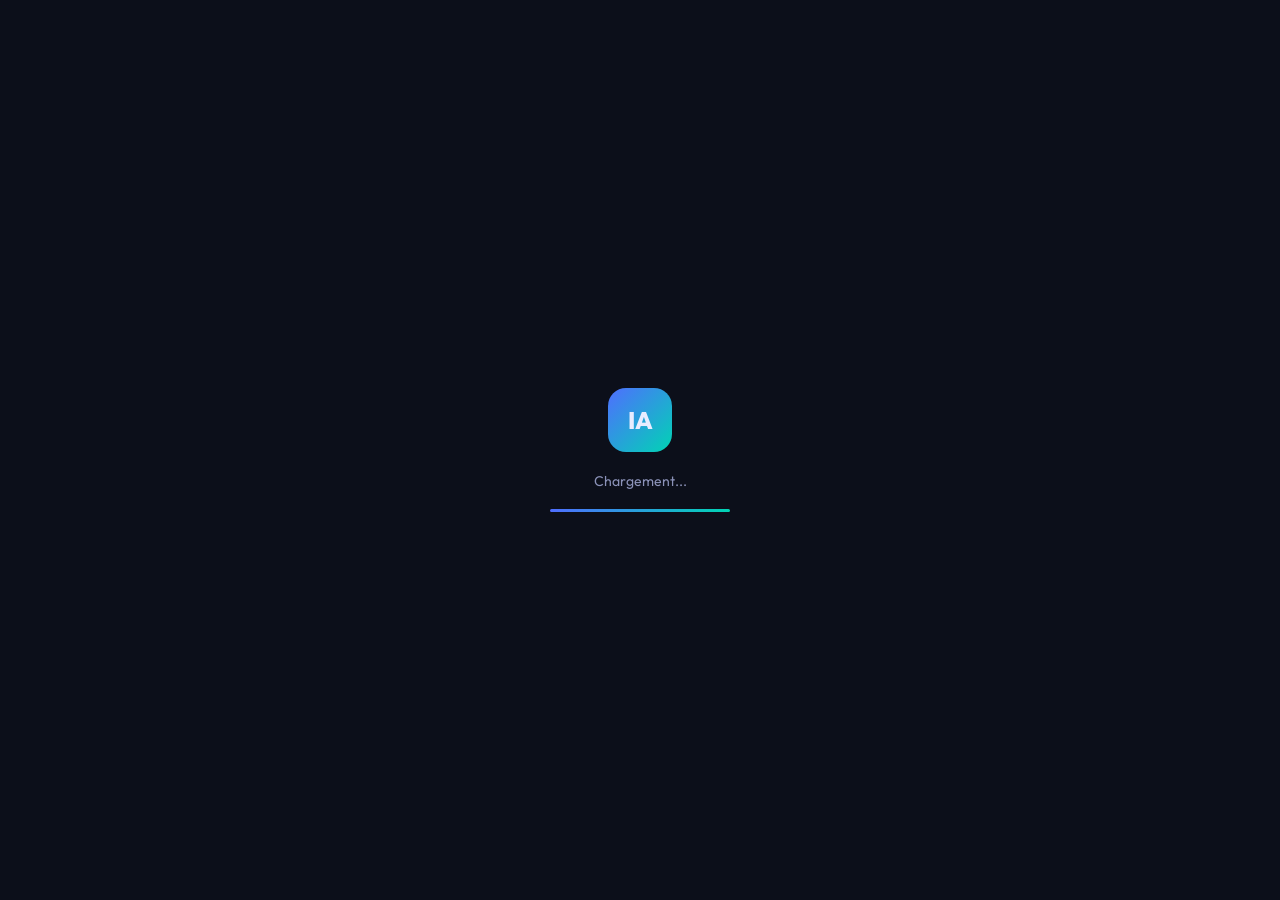
<file: frontend/pages/chat.html>
<!DOCTYPE html>
<html lang="fr">
<head>
<meta charset="UTF-8"/>
<meta name="viewport" content="width=device-width,initial-scale=1.0"/>
<title>Support IA — Mobile Money UEMOA</title>
<link rel="icon" type="image/svg+xml" href="../favicon.svg"/>
<link rel="preconnect" href="https://fonts.googleapis.com"/>
<link rel="stylesheet" href="https://fonts.googleapis.com/css2?family=Outfit:wght@300;400;500;600;700;800&family=JetBrains+Mono:wght@400;500&display=swap"/>
<style>
*,*::before,*::after{box-sizing:border-box;margin:0;padding:0}
:root{
  --bg:#0C0F1A;--bg2:#141828;--bg3:#1C2235;--surface:#232840;
  --border:rgba(255,255,255,0.07);--border2:rgba(255,255,255,0.13);
  --accent:#4F6EFF;--accent2:#6B86FF;--teal:#00D4B4;
  --green:#00D97E;--orange:#FF8C42;--red:#FF5A65;--gold:#FFB830;
  --text:#E8ECFF;--text2:#8B92B8;--text3:#555F85;
  --font:'Outfit',sans-serif;--mono:'JetBrains Mono',monospace;
}
body{font-family:var(--font);background:var(--bg);color:var(--text);height:100vh;overflow:hidden;display:flex;}
body::before{content:'';position:fixed;inset:0;pointer-events:none;z-index:0;
  background:
    radial-gradient(ellipse 60% 40% at 20% 10%,rgba(79,110,255,.12) 0%,transparent 70%),
    radial-gradient(ellipse 50% 35% at 80% 80%,rgba(0,212,180,.08) 0%,transparent 70%);}

.loader{position:fixed;inset:0;background:var(--bg);z-index:999;
  display:flex;flex-direction:column;align-items:center;justify-content:center;gap:1.2rem;
  transition:opacity .4s ease;}
.loader.out{opacity:0;pointer-events:none;}
.loader-logo{width:64px;height:64px;border-radius:18px;
  background:linear-gradient(135deg,var(--accent),var(--teal));
  display:flex;align-items:center;justify-content:center;
  font-weight:800;font-size:1.5rem;animation:logoPulse 2s ease-in-out infinite;}
@keyframes logoPulse{0%{box-shadow:0 0 0 0 rgba(79,110,255,.4)}70%{box-shadow:0 0 0 16px rgba(79,110,255,0)}100%{box-shadow:0 0 0 0 rgba(79,110,255,0)}}
.loader-txt{font-size:.88rem;color:var(--text2);}
.loader-bar{width:180px;height:3px;background:var(--bg3);border-radius:2px;overflow:hidden;}
.loader-fill{height:100%;width:0;background:linear-gradient(90deg,var(--accent),var(--teal));animation:barFill 1.4s ease forwards;}
@keyframes barFill{to{width:100%}}

.layout{display:flex;width:100%;height:100vh;position:relative;z-index:1;}

/* Sidebar */
.sidebar{width:290px;min-width:290px;background:var(--bg2);border-right:1px solid var(--border);
  display:flex;flex-direction:column;overflow:hidden;}
.sb-logo{padding:1.2rem 1.1rem .9rem;border-bottom:1px solid var(--border);}
.sb-badge{display:inline-flex;align-items:center;gap:.4rem;
  background:linear-gradient(135deg,var(--accent),var(--teal));
  padding:.3rem .8rem;border-radius:100px;font-size:.68rem;font-weight:700;
  letter-spacing:.08em;text-transform:uppercase;margin-bottom:.5rem;}
.sb-title{font-size:1rem;font-weight:700;}
.sb-sub{font-size:.72rem;color:var(--text3);margin-top:.15rem;}

.sb-auth{padding:1rem 1.1rem;border-bottom:1px solid var(--border);}
.auth-tabs{display:flex;background:var(--bg3);border-radius:8px;padding:3px;margin-bottom:1rem;}
.auth-tab{flex:1;padding:.4rem;text-align:center;font-size:.78rem;font-weight:600;
  border-radius:6px;cursor:pointer;transition:all .2s;color:var(--text3);}
.auth-tab.active{background:var(--accent);color:white;}

.field{margin-bottom:.6rem;}
.field label{font-size:.72rem;color:var(--text2);display:block;margin-bottom:.25rem;}
.field input,.field select{
  width:100%;background:var(--bg3);border:1px solid var(--border);
  border-radius:8px;padding:.5rem .75rem;font-size:.85rem;
  color:var(--text);font-family:var(--font);outline:none;transition:border-color .2s;}
.field input:focus,.field select:focus{border-color:var(--accent);}
.field input.shake{animation:shake .3s ease;}
@keyframes shake{0%,100%{transform:translateX(0)}25%{transform:translateX(-5px)}75%{transform:translateX(5px)}}
.field select option{background:var(--bg3);}

.btn-conn{width:100%;padding:.6rem;
  background:linear-gradient(135deg,var(--accent),var(--accent2));
  border:none;border-radius:8px;color:white;
  font-size:.88rem;font-weight:700;font-family:var(--font);cursor:pointer;
  transition:opacity .2s,transform .15s;}
.btn-conn:hover{opacity:.92;transform:translateY(-1px);}
.btn-conn:disabled{opacity:.5;cursor:not-allowed;transform:none;}

.auth-msg{font-size:.75rem;margin-top:.5rem;padding:.4rem .6rem;border-radius:6px;display:none;}
.auth-msg.error{background:rgba(255,90,101,.12);color:var(--red);border:1px solid rgba(255,90,101,.2);}
.auth-msg.success{background:rgba(0,217,126,.12);color:var(--green);border:1px solid rgba(0,217,126,.2);}

.sb-profil{padding:1rem 1.1rem;border-bottom:1px solid var(--border);display:none;}
.profil-card{background:var(--bg3);border:1px solid var(--border);border-radius:12px;padding:.85rem;}
.profil-head{display:flex;align-items:center;gap:.65rem;margin-bottom:.7rem;}
.profil-av{width:38px;height:38px;border-radius:50%;
  background:linear-gradient(135deg,var(--accent),var(--teal));
  display:flex;align-items:center;justify-content:center;
  font-weight:800;font-size:.82rem;flex-shrink:0;}
.profil-nom{font-weight:600;font-size:.88rem;}
.op-chip{display:inline-block;padding:2px 8px;border-radius:100px;font-size:.65rem;font-weight:700;}
.op-wave{background:rgba(255,122,0,.18);color:#FF7A00;}
.op-om{background:rgba(255,105,0,.18);color:#FF6900;}
.op-mixx{background:rgba(124,58,237,.18);color:#7C3AED;}
.op-new{background:rgba(0,212,180,.12);color:var(--teal);}
.profil-row{display:flex;justify-content:space-between;font-size:.73rem;padding:.22rem 0;color:var(--text2);}
.profil-val{color:var(--text);font-weight:500;}

.sb-stats{padding:1rem 1.1rem;display:none;flex:1;overflow-y:auto;}
.stat-row{display:flex;align-items:center;gap:.55rem;padding:.35rem 0;border-bottom:1px solid var(--border);font-size:.78rem;}
.stat-dot{width:6px;height:6px;border-radius:50%;flex-shrink:0;}
.stat-lbl{color:var(--text3);flex:1;}
.stat-val{color:var(--text);font-weight:500;font-size:.75rem;}

.sb-tickets{padding:.75rem 1.1rem;display:none;}
.ticket-mini{background:var(--bg3);border:1px solid var(--border);
  border-left:3px solid var(--red);border-radius:8px;padding:.55rem .7rem;margin-bottom:.45rem;}
.ticket-id{font-family:var(--mono);font-size:.7rem;color:var(--text);}
.ticket-type{font-size:.68rem;color:var(--text3);margin-top:1px;}
.ticket-pdf{display:inline-block;margin-top:3px;font-size:.68rem;color:var(--accent2);cursor:pointer;}

.btn-deco{margin:auto 1.1rem 1rem;padding:.45rem;background:transparent;
  border:1px solid var(--border2);border-radius:8px;
  color:var(--text3);font-size:.75rem;font-family:var(--font);cursor:pointer;
  width:calc(100% - 2.2rem);display:none;transition:all .15s;}
.btn-deco:hover{border-color:var(--red);color:var(--red);}

/* Chat */
.chat-main{flex:1;display:flex;flex-direction:column;overflow:hidden;}
.chat-hdr{padding:.9rem 1.3rem;border-bottom:1px solid var(--border);
  display:flex;align-items:center;gap:.85rem;
  background:var(--bg2);backdrop-filter:blur(12px);}
.hdr-av{width:40px;height:40px;border-radius:50%;
  background:linear-gradient(135deg,var(--accent),var(--teal));
  display:flex;align-items:center;justify-content:center;
  font-weight:800;font-size:.78rem;position:relative;}
.hdr-av::after{content:'';position:absolute;bottom:1px;right:1px;
  width:10px;height:10px;background:var(--green);border-radius:50%;border:2px solid var(--bg2);}
.hdr-title{font-weight:700;font-size:.92rem;}
.hdr-sub{font-size:.72rem;color:var(--text3);display:flex;align-items:center;gap:.35rem;}
.hdr-pulse{width:6px;height:6px;border-radius:50%;background:var(--green);animation:pulse 2s infinite;}
@keyframes pulse{0%,100%{opacity:1;transform:scale(1)}50%{opacity:.5;transform:scale(.8)}}
.hdr-chips{margin-left:auto;display:flex;align-items:center;gap:.4rem;}
.chip{padding:2px 9px;border-radius:100px;font-size:.67rem;font-weight:700;}
.chip-lang{background:rgba(79,110,255,.14);border:1px solid rgba(79,110,255,.28);color:var(--accent2);}
.chip-sent{border:1px solid;}
.sent-neutre{background:rgba(139,146,184,.1);border-color:rgba(139,146,184,.2);color:var(--text2);}
.sent-positif{background:rgba(0,217,126,.1);border-color:rgba(0,217,126,.25);color:var(--green);}
.sent-negatif{background:rgba(255,90,101,.1);border-color:rgba(255,90,101,.25);color:var(--red);}
.sent-frustre{background:rgba(255,140,66,.1);border-color:rgba(255,140,66,.25);color:var(--orange);}
#theme-btn{width:32px;height:32px;border-radius:50%;background:var(--surface);
  border:1px solid var(--border2);color:var(--text2);cursor:pointer;
  display:flex;align-items:center;justify-content:center;transition:all .2s;flex-shrink:0;}
#btn-nouvelle{padding:.28rem .65rem;background:var(--surface);border:1px solid var(--border2);
  border-radius:6px;color:var(--text2);font-size:.72rem;font-family:var(--font);
  cursor:pointer;display:none;align-items:center;gap:.35rem;transition:all .15s;}
#btn-nouvelle:hover{border-color:var(--teal);color:var(--teal);}

.welcome{flex:1;display:flex;flex-direction:column;align-items:center;
  justify-content:center;gap:1rem;padding:2rem;text-align:center;}
.welcome-icon{width:72px;height:72px;border-radius:50%;
  background:linear-gradient(135deg,var(--accent),var(--teal));
  display:flex;align-items:center;justify-content:center;font-size:1.8rem;
  box-shadow:0 8px 32px rgba(79,110,255,.25);}
.welcome-title{font-size:1.25rem;font-weight:700;}
.welcome-sub{font-size:.85rem;color:var(--text2);max-width:310px;line-height:1.6;}
.welcome-ops{display:flex;gap:.5rem;justify-content:center;flex-wrap:wrap;}
.op-pill{padding:.35rem .9rem;border-radius:100px;font-size:.75rem;font-weight:600;border:1px solid;}
.op-pill.wave{background:rgba(255,122,0,.1);border-color:rgba(255,122,0,.3);color:#FF7A00;}
.op-pill.om{background:rgba(255,105,0,.1);border-color:rgba(255,105,0,.3);color:#FF6900;}
.op-pill.mixx{background:rgba(124,58,237,.1);border-color:rgba(124,58,237,.3);color:#7C3AED;}

.messages{flex:1;overflow-y:auto;padding:1.3rem;display:flex;flex-direction:column;gap:.9rem;}
.messages::-webkit-scrollbar{width:4px;}
.messages::-webkit-scrollbar-thumb{background:var(--surface);border-radius:2px;}

.msg{display:flex;flex-direction:column;max-width:74%;animation:msgIn .3s cubic-bezier(.34,1.56,.64,1);}
@keyframes msgIn{from{opacity:0;transform:translateY(10px) scale(.96)}to{opacity:1;transform:translateY(0) scale(1)}}
.msg-bot{align-self:flex-start;}
.msg-user{align-self:flex-end;}
.msg-wrap{display:flex;align-items:flex-end;gap:.45rem;}
.msg-bot .msg-wrap{flex-direction:row;}
.msg-user .msg-wrap{flex-direction:row-reverse;}
.msg-av-sm{width:28px;height:28px;border-radius:50%;
  background:linear-gradient(135deg,var(--accent),var(--teal));
  display:flex;align-items:center;justify-content:center;
  font-size:.62rem;font-weight:800;flex-shrink:0;}
.bubble{padding:.7rem .95rem;border-radius:20px;font-size:.87rem;line-height:1.6;white-space:pre-wrap;word-break:break-word;}
.msg-bot .bubble{background:var(--bg3);border:1px solid var(--border);border-bottom-left-radius:4px;color:var(--text);}
.msg-user .bubble{background:linear-gradient(135deg,var(--accent),var(--accent2));border-bottom-right-radius:4px;color:white;box-shadow:0 4px 16px rgba(79,110,255,.28);}
.bubble.escalade{background:rgba(255,140,66,.1);border:1px solid rgba(255,140,66,.28);border-left:3px solid var(--orange);}
.bubble.urgent{background:rgba(255,90,101,.1);border:1px solid rgba(255,90,101,.28);border-left:3px solid var(--red);}
.msg-meta{display:flex;align-items:center;gap:.35rem;margin-top:.22rem;padding:0 .2rem;}
.msg-bot .msg-meta{justify-content:flex-start;}
.msg-user .msg-meta{justify-content:flex-end;}
.msg-time{font-size:.65rem;color:var(--text3);}
.msg-intent-chip{font-size:.63rem;color:var(--text3);background:var(--bg3);border:1px solid var(--border);padding:1px 6px;border-radius:100px;font-family:var(--mono);}

.typing-wrap{display:flex;align-items:flex-end;gap:.45rem;}
.typing-bubble{background:var(--bg3);border:1px solid var(--border);border-bottom-left-radius:4px;border-radius:20px;padding:.8rem 1rem;display:flex;gap:5px;align-items:center;}
.td{width:7px;height:7px;background:var(--text3);border-radius:50%;animation:dot 1.3s infinite;}
.td:nth-child(2){animation-delay:.18s;}.td:nth-child(3){animation-delay:.36s;}
@keyframes dot{0%,100%{opacity:.3;transform:translateY(0)}50%{opacity:1;transform:translateY(-3px)}}

.input-zone{padding:.9rem 1.3rem 1.1rem;border-top:1px solid var(--border);background:rgba(20,24,40,.85);}
.suggestions{display:flex;gap:.35rem;flex-wrap:wrap;margin-bottom:.65rem;}
.sug{padding:.28rem .7rem;border:1px solid var(--border2);border-radius:100px;
  background:transparent;color:var(--text2);font-size:.73rem;font-family:var(--font);cursor:pointer;white-space:nowrap;transition:all .15s;}
.sug:hover{border-color:var(--accent);color:var(--accent2);}
.input-row{display:flex;gap:.5rem;align-items:center;background:var(--bg3);border:1px solid var(--border);
  border-radius:28px;padding:.38rem .38rem .38rem 1.05rem;transition:border-color .2s;}
.input-row:focus-within{border-color:var(--accent);}
.msg-inp{flex:1;background:transparent;border:none;outline:none;color:var(--text);font-size:.88rem;font-family:var(--font);padding:.32rem 0;}
.msg-inp::placeholder{color:var(--text3);}
.msg-inp:disabled{opacity:.4;cursor:not-allowed;}
.btn-send{width:40px;height:40px;border-radius:50%;background:linear-gradient(135deg,var(--accent),var(--accent2));
  border:none;cursor:pointer;display:flex;align-items:center;justify-content:center;
  flex-shrink:0;transition:transform .15s,box-shadow .15s;box-shadow:0 2px 12px rgba(79,110,255,.3);}
.btn-send:hover{transform:scale(1.08);}
.btn-send:disabled{opacity:.3;cursor:not-allowed;transform:none;box-shadow:none;}

.csat-inline{align-self:flex-start;max-width:300px;background:var(--bg3);border:1px solid var(--border);
  border-radius:20px;padding:1rem 1.2rem;animation:msgIn .35s cubic-bezier(.34,1.56,.64,1);}
.csat-inline-title{font-size:.85rem;font-weight:600;margin-bottom:.6rem;}
.csat-stars-row{display:flex;gap:.3rem;margin-bottom:.7rem;}
.cst{font-size:1.6rem;cursor:pointer;filter:grayscale(1) brightness(.45);transition:transform .2s,filter .15s;}
.cst:hover{transform:scale(1.3);}
.cst.on{filter:grayscale(0) brightness(1);animation:starPop .22s cubic-bezier(.34,1.56,.64,1);}
@keyframes starPop{0%{transform:scale(1)}50%{transform:scale(1.4)}100%{transform:scale(1)}}
.csat-sub-btns{display:flex;gap:.5rem;}
.csat-send-btn{flex:1;padding:.4rem .6rem;background:linear-gradient(135deg,var(--accent),var(--accent2));
  border:none;border-radius:8px;color:white;font-size:.78rem;font-weight:700;font-family:var(--font);cursor:pointer;}
.csat-skip-btn{padding:.4rem .6rem;background:transparent;border:1px solid var(--border2);
  border-radius:8px;color:var(--text3);font-size:.75rem;font-family:var(--font);cursor:pointer;}
</style>
</head>
<body>

<div class="loader" id="loader">
  <div class="loader-logo">IA</div>
  <div class="loader-txt">Chargement...</div>
  <div class="loader-bar"><div class="loader-fill"></div></div>
</div>

<div class="layout">
  <aside class="sidebar">
    <div class="sb-logo">
      <div class="sb-badge">✦ Agent IA</div>
      <div class="sb-title">Support Mobile Money</div>
      <div class="sb-sub">Wave · Orange Money · Mixx by Yas</div>
    </div>

    <div class="sb-auth" id="sb-auth">
      <div class="auth-tabs">
        <div class="auth-tab active" id="tab-conn" onclick="switchTab('conn')">Connexion</div>
        <div class="auth-tab" id="tab-inscr" onclick="switchTab('inscr')">Inscription</div>
      </div>

      <div id="form-conn">
        <div class="field">
          <label>Numéro de téléphone</label>
          <input type="tel" id="inp-tel" placeholder="+221 XX XXX XX XX"
                 onkeydown="if(event.key==='Enter')document.getElementById('inp-pin').focus()"/>
        </div>
        <div class="field">
          <label>Code PIN</label>
          <input type="password" id="inp-pin" maxlength="4" placeholder="••••"
                 onkeydown="if(event.key==='Enter')connecter()"/>
        </div>
        <button class="btn-conn" id="btn-conn" onclick="connecter()">Se connecter →</button>
        <div class="auth-msg" id="msg-conn"></div>
      </div>

      <div id="form-inscr" style="display:none">
        <div class="field">
          <label>Nom complet</label>
          <input type="text" id="inscr-nom" placeholder="Moussa Diallo"/>
        </div>
        <div class="field">
          <label>Numéro de téléphone</label>
          <input type="tel" id="inscr-tel" placeholder="+221 XX XXX XX XX"/>
        </div>
        <div class="field">
          <label>Opérateur</label>
          <select id="inscr-op">
            <option value="wave">Wave</option>
            <option value="orange_money">Orange Money</option>
            <option value="mixx_by_yas">Mixx by Yas</option>
          </select>
        </div>
        <div class="field">
          <label>Choisir un PIN (4 chiffres)</label>
          <input type="password" id="inscr-pin" maxlength="4" placeholder="••••"/>
        </div>
        <div class="field">
          <label>Confirmer le PIN</label>
          <input type="password" id="inscr-pin2" maxlength="4" placeholder="••••"
                 onkeydown="if(event.key==='Enter')sinscrire()"/>
        </div>
        <button class="btn-conn" id="btn-inscr" onclick="sinscrire()">Créer mon compte →</button>
        <div class="auth-msg" id="msg-inscr"></div>
      </div>
    </div>

    <div class="sb-profil" id="sb-profil">
      <div style="font-size:.65rem;text-transform:uppercase;letter-spacing:.1em;color:var(--text3);font-weight:600;margin-bottom:.65rem;">Profil</div>
      <div class="profil-card">
        <div class="profil-head">
          <div class="profil-av" id="pf-av">?</div>
          <div>
            <div class="profil-nom" id="pf-nom">—</div>
            <div><span class="op-chip" id="pf-op-chip">—</span></div>
          </div>
        </div>
        <div class="profil-row"><span>Statut</span><span class="profil-val" id="pf-statut">—</span></div>
        <div class="profil-row"><span>Plafond/jour</span><span class="profil-val" id="pf-plafond">—</span></div>
      </div>
    </div>

    <div class="sb-stats" id="sb-stats">
      <div style="font-size:.65rem;text-transform:uppercase;letter-spacing:.1em;color:var(--text3);font-weight:600;margin-bottom:.65rem;">Session</div>
      <div class="stat-row"><div class="stat-dot" style="background:var(--green)"></div><span class="stat-lbl">Statut</span><span class="stat-val">En ligne</span></div>
      <div class="stat-row"><div class="stat-dot" style="background:var(--accent)"></div><span class="stat-lbl">Langue</span><span class="stat-val" id="st-lang">FR</span></div>
      <div class="stat-row"><div class="stat-dot" style="background:var(--teal)"></div><span class="stat-lbl">Intention</span><span class="stat-val" id="st-intent" style="font-size:.7rem">—</span></div>
      <div class="stat-row"><div class="stat-dot" style="background:var(--gold)"></div><span class="stat-lbl">Messages</span><span class="stat-val" id="st-msgs">0</span></div>
    </div>

    <div class="sb-tickets" id="sb-tickets">
      <div style="font-size:.65rem;text-transform:uppercase;letter-spacing:.1em;color:var(--text3);font-weight:600;margin-bottom:.65rem;">Tickets</div>
      <div id="tickets-list"></div>
    </div>

    <button class="btn-deco" id="btn-deco" onclick="deconnecter()">↩ Déconnecter</button>
  </aside>

  <main class="chat-main">
    <div class="chat-hdr">
      <div class="hdr-av">IA</div>
      <div>
        <div class="hdr-title">Agent IA Support</div>
        <div class="hdr-sub"><div class="hdr-pulse"></div><span id="hdr-status">En attente</span></div>
      </div>
      <div class="hdr-chips">
        <span class="chip chip-lang" id="chip-lang" style="display:none">FR</span>
        <span class="chip chip-sent sent-neutre" id="chip-sent" style="display:none">neutre</span>
        <button id="theme-btn" onclick="toggleTheme()" title="Changer le thème"></button>
        <button id="btn-nouvelle" onclick="nouvelleConversation()">+ Nouveau</button>
      </div>
    </div>

    <div class="welcome" id="welcome">
      <div class="welcome-icon">💬</div>
      <div class="welcome-title">Bienvenue sur votre support Mobile Money</div>
      <div class="welcome-sub">Connectez-vous ou créez un compte pour accéder au support IA 24h/24.</div>
      <div class="welcome-ops">
        <div class="op-pill wave">Wave</div>
        <div class="op-pill om">Orange Money</div>
        <div class="op-pill mixx">Mixx by Yas</div>
      </div>
    </div>

    <div class="messages" id="messages" style="display:none"></div>

    <div class="input-zone">
      <div class="suggestions" id="suggestions"></div>
      <div class="input-row">
        <input class="msg-inp" id="inp-msg" disabled placeholder="Connectez-vous pour commencer..."
               onkeydown="if(event.key==='Enter')envoyer()"/>
        <button class="btn-send" id="btn-send" disabled onclick="envoyer()">
          <svg width="17" height="17" viewBox="0 0 24 24" fill="none" stroke="white" stroke-width="2.5" stroke-linecap="round" stroke-linejoin="round">
            <line x1="22" y1="2" x2="11" y2="13"/><polygon points="22 2 15 22 11 13 2 9 22 2"/>
          </svg>
        </button>
      </div>
    </div>
  </main>
</div>

<script>
const API = 'http://localhost:8000/api/v1';
const WS  = 'ws://localhost:8000/api/v1';

let ws = null, idSession = null, telephone = null;
let nbMsgs = 0, dernierId_ticket = null, csatNote = 0;

window.addEventListener('load', () => {
  setTimeout(() => {
    document.getElementById('loader').classList.add('out');
    appliquerTheme(localStorage.getItem(THEME_KEY)||'dark');
    document.getElementById('inp-tel').focus();
  }, 1400);
});

// ── Tabs ──────────────────────────────────────────────────────────────────────
function switchTab(tab) {
  document.getElementById('tab-conn').classList.toggle('active', tab==='conn');
  document.getElementById('tab-inscr').classList.toggle('active', tab==='inscr');
  document.getElementById('form-conn').style.display = tab==='conn'?'block':'none';
  document.getElementById('form-inscr').style.display = tab==='inscr'?'block':'none';
  cacheMsgs();
}
function afficherMsg(id,texte,type){const el=document.getElementById(id);el.textContent=texte;el.className='auth-msg '+type;el.style.display='block';}
function cacheMsgs(){['msg-conn','msg-inscr'].forEach(id=>document.getElementById(id).style.display='none');}

// ── Inscription ───────────────────────────────────────────────────────────────
async function sinscrire() {
  const nom  = document.getElementById('inscr-nom').value.trim();
  const tel  = document.getElementById('inscr-tel').value.trim().replace(/\s/g,'');
  const op   = document.getElementById('inscr-op').value;
  const pin  = document.getElementById('inscr-pin').value.trim();
  const pin2 = document.getElementById('inscr-pin2').value.trim();

  if (!nom||nom.length<2) return afficherMsg('msg-inscr','Entrez votre nom complet.','error');
  if (!tel||tel.length<8) return afficherMsg('msg-inscr','Numéro invalide.','error');
  if (!pin||pin.length!==4) return afficherMsg('msg-inscr','PIN doit contenir 4 chiffres.','error');
  if (pin!==pin2) return afficherMsg('msg-inscr','Les deux PIN ne correspondent pas.','error');

  const btn = document.getElementById('btn-inscr');
  btn.disabled=true; btn.textContent='Création...';

  try {
    const res = await fetch(`${API}/auth/inscrire`,{
      method:'POST',headers:{'Content-Type':'application/json'},
      body:JSON.stringify({nom,telephone:tel,operateur:op,pin})
    });
    const data = await res.json();
    if (!data.succes) {
      afficherMsg('msg-inscr',data.erreur||'Erreur création.','error');
      btn.disabled=false; btn.textContent='Créer mon compte →'; return;
    }
    afficherMsg('msg-inscr','✓ Compte créé ! Connexion...','success');
    setTimeout(()=>{
      document.getElementById('inp-tel').value=tel;
      document.getElementById('inp-pin').value=pin;
      switchTab('conn'); connecter();
    },1000);
  } catch(e) {
    afficherMsg('msg-inscr','Erreur réseau.','error');
    btn.disabled=false; btn.textContent='Créer mon compte →';
  }
}

// ── Connexion ─────────────────────────────────────────────────────────────────
function connecter() {
  const tel = document.getElementById('inp-tel').value.trim().replace(/\s/g,'');
  const pin = document.getElementById('inp-pin').value.trim();
  if (!tel||tel.length<8) return secouer('inp-tel');
  if (!pin||pin.length!==4) return secouer('inp-pin');
  telephone=tel;
  idSession='sess_'+Date.now()+'_'+Math.random().toString(36).slice(2,6);
  const btn=document.getElementById('btn-conn');
  btn.disabled=true; btn.textContent='Connexion...';
  ouvrirWS(pin);
}

function ouvrirWS(pin) {
  ws = new WebSocket(`${WS}/chat/ws/${idSession}/${encodeURIComponent(telephone)}`);
  ws.onopen = () => { majStatus('Vérification...'); setTimeout(()=>ws.send(JSON.stringify({message:pin})),200); };
  ws.onmessage = e => gerer(JSON.parse(e.data));
  ws.onerror = () => { majStatus('Erreur connexion'); afficherMsg('msg-conn','Impossible de joindre le serveur.','error'); resetConn(); };
  ws.onclose = () => majStatus('Déconnecté');
}

function resetConn(){
  document.getElementById('btn-conn').disabled=false;
  document.getElementById('btn-conn').textContent='Se connecter →';
}

// ── Nouvelle conversation ─────────────────────────────────────────────────────
function nouvelleConversation() {
  // Vider les messages et reset stats sans deconnecter
  document.getElementById('messages').innerHTML = '';
  document.getElementById('suggestions').innerHTML = '';
  nbMsgs = 0; csatNote = 0; dernierId_ticket = null;
  document.getElementById('st-msgs').textContent = '0';
  document.getElementById('st-intent').textContent = '—';
  document.getElementById('chip-sent').textContent = 'neutre';
  document.getElementById('chip-sent').className = 'chip chip-sent sent-neutre';
  document.getElementById('chip-lang').style.display = 'none';
  document.getElementById('chip-sent').style.display = 'none';
  // Le WS reste ouvert — meme session client
}

// ── Déconnexion ───────────────────────────────────────────────────────────────
function deconnecter() {
  if (ws) { ws.close(); ws=null; }
  telephone=null; nbMsgs=0; dernierId_ticket=null; csatNote=0;
  idSession='sess_'+Date.now()+'_'+Math.random().toString(36).slice(2,6);
  document.getElementById('btn-nouvelle').style.display='none';
  document.getElementById('chip-lang').style.display='none';
  document.getElementById('chip-sent').style.display='none';
  document.getElementById('sb-auth').style.display='block';
  document.getElementById('sb-profil').style.display='none';
  document.getElementById('sb-stats').style.display='none';
  document.getElementById('sb-tickets').style.display='none';
  document.getElementById('btn-deco').style.display='none';
  document.getElementById('welcome').style.display='flex';
  document.getElementById('messages').style.display='none';
  document.getElementById('messages').innerHTML='';
  document.getElementById('suggestions').innerHTML='';
  document.getElementById('tickets-list').innerHTML='';
  document.getElementById('inp-msg').disabled=true;
  document.getElementById('btn-send').disabled=true;
  document.getElementById('inp-msg').placeholder='Connectez-vous pour commencer...';
  document.getElementById('inp-pin').value='';
  document.getElementById('inp-tel').value='';
  document.getElementById('st-msgs').textContent='0';
  document.getElementById('st-intent').textContent='—';
  resetConn();
  majStatus('En attente');
  document.getElementById('inp-tel').focus();
}

// ── Gestion réponses WS ───────────────────────────────────────────────────────
function gerer(data) {
  if (data.type==='connexion'){majStatus('Entrez votre PIN...');return;}
  if (data.type==='frappe') return;
  supprimerTyping();

  if (data.type==='erreur'){afficherMsg('msg-conn',data.message||'Erreur serveur.','error');resetConn();return;}
  if (data.type==='info'){ajouterBot(data.message,'info');return;}

  if (data.type==='reponse') {
    document.getElementById('welcome').style.display='none';
    document.getElementById('messages').style.display='flex';

    if (data.authentifie===true && data.client) {
      mettreAJourProfil(data.client);
      document.getElementById('sb-auth').style.display='none';
      document.getElementById('sb-profil').style.display='block';
      document.getElementById('sb-stats').style.display='block';
      document.getElementById('sb-tickets').style.display='block';
      document.getElementById('btn-deco').style.display='block';
      document.getElementById('btn-send').disabled=false;
      document.getElementById('inp-msg').disabled=false;
      document.getElementById('btn-nouvelle').style.display='flex';
      document.getElementById('inp-msg').placeholder='Comment puis-je vous aider ?';
      document.getElementById('inp-msg').focus();
      majStatus('Connecté — en ligne');
    }

    if (data.reponse) {
      const style = data.escalade?(data.priorite==='P1'?'urgent':'escalade'):'';
      ajouterBot(data.reponse, style, data.intention);
    }

    if (data.langue){const cl=document.getElementById('chip-lang');cl.textContent=data.langue.toUpperCase();cl.style.display='inline-block';document.getElementById('st-lang').textContent=data.langue.toUpperCase();}
    if (data.sentiment){const cs=document.getElementById('chip-sent');cs.textContent=data.sentiment;cs.className=`chip chip-sent sent-${data.sentiment}`;cs.style.display='inline-block';}
    if (data.intention) document.getElementById('st-intent').textContent=data.intention.replace(/_/g,' ');
    if (data.id_ticket){dernierId_ticket=data.id_ticket;ajouterTicketSidebar(data.id_ticket,data.priorite,data.regle_escalade);}
    if (!data.escalade&&data.intention&&!['salutation','inconnu'].includes(data.intention)&&nbMsgs>=3) setTimeout(()=>afficherCSATInline(),1200);
    afficherSuggestions(data.intention);
  }
}

// ── Envoi ─────────────────────────────────────────────────────────────────────
function envoyer() {
  const inp=document.getElementById('inp-msg');
  const msg=inp.value.trim();
  if (!msg||!ws||ws.readyState!==WebSocket.OPEN) return;
  ajouterUser(msg);
  ws.send(JSON.stringify({message:msg}));
  inp.value='';
  document.getElementById('suggestions').innerHTML='';
  afficherTyping();
  nbMsgs++;
  document.getElementById('st-msgs').textContent=nbMsgs;
}

// ── UI ────────────────────────────────────────────────────────────────────────
function ajouterBot(texte,style='',intention='') {
  const zone=document.getElementById('messages');
  const div=document.createElement('div'); div.className='msg msg-bot';
  const h=new Date().toLocaleTimeString('fr-FR',{hour:'2-digit',minute:'2-digit'});
  div.innerHTML=`<div class="msg-wrap"><div class="msg-av-sm">IA</div><div class="bubble ${style}">${texte}</div></div>
    <div class="msg-meta"><span class="msg-time">${h}</span>${intention&&intention!=='inconnu'?`<span class="msg-intent-chip">${intention.replace(/_/g,' ')}</span>`:''}</div>`;
  zone.appendChild(div); zone.scrollTop=zone.scrollHeight;
}
function ajouterUser(texte) {
  const zone=document.getElementById('messages');
  const div=document.createElement('div'); div.className='msg msg-user';
  const h=new Date().toLocaleTimeString('fr-FR',{hour:'2-digit',minute:'2-digit'});
  div.innerHTML=`<div class="msg-wrap"><div class="bubble">${texte}</div></div><div class="msg-meta"><span class="msg-time">${h}</span></div>`;
  zone.appendChild(div); zone.scrollTop=zone.scrollHeight;
}
function afficherTyping() {
  if (document.getElementById('typing-id')) return;
  const zone=document.getElementById('messages');
  const div=document.createElement('div'); div.className='msg msg-bot'; div.id='typing-id';
  div.innerHTML=`<div class="typing-wrap"><div class="msg-av-sm">IA</div><div class="typing-bubble"><div class="td"></div><div class="td"></div><div class="td"></div></div></div>`;
  zone.appendChild(div); zone.scrollTop=zone.scrollHeight;
}
function supprimerTyping(){document.getElementById('typing-id')?.remove();}

function mettreAJourProfil(client) {
  const nom=client.nom||'';
  const initiales=nom.split(' ').filter(Boolean).map(n=>n[0]).join('').slice(0,2).toUpperCase()||'CL';
  document.getElementById('pf-av').textContent=initiales;
  document.getElementById('pf-nom').textContent=nom;
  document.getElementById('pf-statut').textContent=client.statut_compte||'actif';
  const plafond=client.plafond_journalier_xof;
  document.getElementById('pf-plafond').textContent=plafond?(plafond/1000).toFixed(0)+' 000 XOF':'—';
  const op=(client.operateur||'').toLowerCase();
  const badge=document.getElementById('pf-op-chip');
  badge.textContent=(client.operateur||'').replace(/_/g,' ');
  badge.className='op-chip '+(op.includes('wave')?'op-wave':op.includes('orange')?'op-om':op.includes('mixx')?'op-mixx':'op-new');
}

function ajouterTicketSidebar(id,prio,type) {
  const liste=document.getElementById('tickets-list');
  const div=document.createElement('div'); div.className='ticket-mini';
  div.innerHTML=`<div class="ticket-id">${id}</div>
    <div class="ticket-type">${prio||'P3'} — ${(type||'').replace(/_/g,' ')||'réclamation'}</div>
    <span class="ticket-pdf" onclick="window.open('${API}/rapports/${id}/pdf','_blank')">↓ PDF</span>`;
  liste.prepend(div);
}

function afficherSuggestions(intention) {
  const map={
    consulter_solde:['Voir historique','Signaler un problème','Trouver un agent'],
    transaction_non_recue:['Donner la référence','Demander un remboursement'],
    retrait_echoue:['Trouver un agent','Remboursement'],
    frais_et_limites:['Relever mes limites','Autre question'],
    salutation:['Mon solde','Signaler transaction','FAQ & frais'],
  };
  const zone=document.getElementById('suggestions'); zone.innerHTML='';
  (map[intention]||[]).forEach(s=>{
    const b=document.createElement('button'); b.className='sug'; b.textContent=s;
    b.onclick=()=>{document.getElementById('inp-msg').value=s;envoyer();};
    zone.appendChild(b);
  });
}
function majStatus(txt){document.getElementById('hdr-status').textContent=txt;}
function secouer(id){const el=document.getElementById(id);el.classList.remove('shake');void el.offsetWidth;el.classList.add('shake');}

// ── CSAT ──────────────────────────────────────────────────────────────────────
function afficherCSATInline() {
  if (document.getElementById('csat-inline-block')) return;
  const zone=document.getElementById('messages');
  const div=document.createElement('div'); div.className='csat-inline'; div.id='csat-inline-block';
  div.innerHTML=`<div class="csat-inline-title">Comment évaluez-vous cette interaction ?</div>
    <div class="csat-stars-row">${[1,2,3,4,5].map(i=>`<span class="cst" data-n="${i}" onclick="noterCSAT(${i})">⭐</span>`).join('')}</div>
    <div class="csat-sub-btns">
      <button class="csat-skip-btn" onclick="ignorerCSAT()">Passer</button>
      <button class="csat-send-btn" id="csat-envoyer" disabled onclick="envoyerCSAT()">Envoyer →</button>
    </div>`;
  zone.appendChild(div); zone.scrollTop=zone.scrollHeight;
}
function noterCSAT(n) {
  csatNote=n;
  document.querySelectorAll('.cst').forEach((s,i)=>{s.classList.toggle('on',i<n);s.style.filter=i<n?'grayscale(0) brightness(1)':'grayscale(1) brightness(.45)';});
  document.getElementById('csat-envoyer').disabled=false;
}
async function envoyerCSAT() {
  if (!csatNote) return;
  document.getElementById('csat-envoyer').disabled=true;
  try { if (dernierId_ticket) await fetch(`${API}/dashboard/csat/${dernierId_ticket}?note=${csatNote}`,{method:'POST'}); } catch(e) {}
  const bloc=document.getElementById('csat-inline-block');
  if (bloc) bloc.innerHTML=`<div style="text-align:center;padding:.5rem 0">
    <div style="font-size:1.8rem;margin-bottom:.4rem">${'⭐'.repeat(csatNote)}</div>
    <div style="font-size:.85rem;font-weight:600">Merci pour votre avis !</div>
    <div style="font-size:.75rem;color:var(--text3)">Note : ${csatNote}/5</div></div>`;
}
function ignorerCSAT(){document.getElementById('csat-inline-block')?.remove();}

// ── Theme ─────────────────────────────────────────────────────────────────────
const THEME_KEY='agentia_theme';
const THEMES={
  dark:{'--bg':'#0C0F1A','--bg2':'#141828','--bg3':'#1C2235','--surface':'#232840','--border':'rgba(255,255,255,0.07)','--border2':'rgba(255,255,255,0.13)','--text':'#E8ECFF','--text2':'#8B92B8','--text3':'#555F85'},
  light: {
    '--bg':      '#9AAEF5',
    '--bg2':     '#A8BAFF',
    '--bg3':     '#C2CEFF',
    '--surface': '#8EA0E8',
    '--border':  'rgba(20,30,80,0.12)',
    '--border2': 'rgba(20,30,80,0.22)',
    '--text':    '#0C0F1A',
    '--text2':   '#1E2D6B',
    '--text3':   '#3A4A90',
  },
};
function appliquerTheme(theme,animate=false) {
  const root=document.documentElement;
  const apply=()=>{Object.entries(THEMES[theme]).forEach(([k,v])=>root.style.setProperty(k,v));root.setAttribute('data-theme',theme);};
  if (animate) {
    const o=document.createElement('div');
    o.style.cssText=`position:fixed;inset:0;z-index:9999;background:${theme==='light'?'#fff':'#0C0F1A'};opacity:0;pointer-events:none;transition:opacity .25s ease`;
    document.body.appendChild(o);
    requestAnimationFrame(()=>{o.style.opacity='0.9';setTimeout(()=>{apply();o.style.opacity='0';setTimeout(()=>o.remove(),280);},250);});
  } else { apply(); }
  localStorage.setItem(THEME_KEY,theme);
  majBtnTheme(theme);
}
function majBtnTheme(theme) {
  const btn=document.getElementById('theme-btn'); if (!btn) return;
  btn.innerHTML=theme==='light'
    ?`<svg width="14" height="14" viewBox="0 0 24 24" fill="none" stroke="currentColor" stroke-width="2" stroke-linecap="round" stroke-linejoin="round"><path d="M21 12.79A9 9 0 1 1 11.21 3 7 7 0 0 0 21 12.79z"/></svg>`
    :`<svg width="14" height="14" viewBox="0 0 24 24" fill="none" stroke="currentColor" stroke-width="2" stroke-linecap="round" stroke-linejoin="round"><circle cx="12" cy="12" r="5"/><line x1="12" y1="1" x2="12" y2="3"/><line x1="12" y1="21" x2="12" y2="23"/><line x1="4.22" y1="4.22" x2="5.64" y2="5.64"/><line x1="18.36" y1="18.36" x2="19.78" y2="19.78"/><line x1="1" y1="12" x2="3" y2="12"/><line x1="21" y1="12" x2="23" y2="12"/><line x1="4.22" y1="19.78" x2="5.64" y2="18.36"/><line x1="18.36" y1="5.64" x2="19.78" y2="4.22"/></svg>`;
}
function toggleTheme() {
  const btn=document.getElementById('theme-btn');
  if (btn){btn.style.transform='scale(0.8) rotate(180deg)';btn.style.transition='transform .3s cubic-bezier(.34,1.56,.64,1)';setTimeout(()=>btn.style.transform='scale(1) rotate(0deg)',300);}
  appliquerTheme(localStorage.getItem(THEME_KEY)||'dark')==='dark'?appliquerTheme('light',true):appliquerTheme(localStorage.getItem(THEME_KEY)==='dark'?'light':'dark',true);
}
</script>
</body>
</html>
</file>
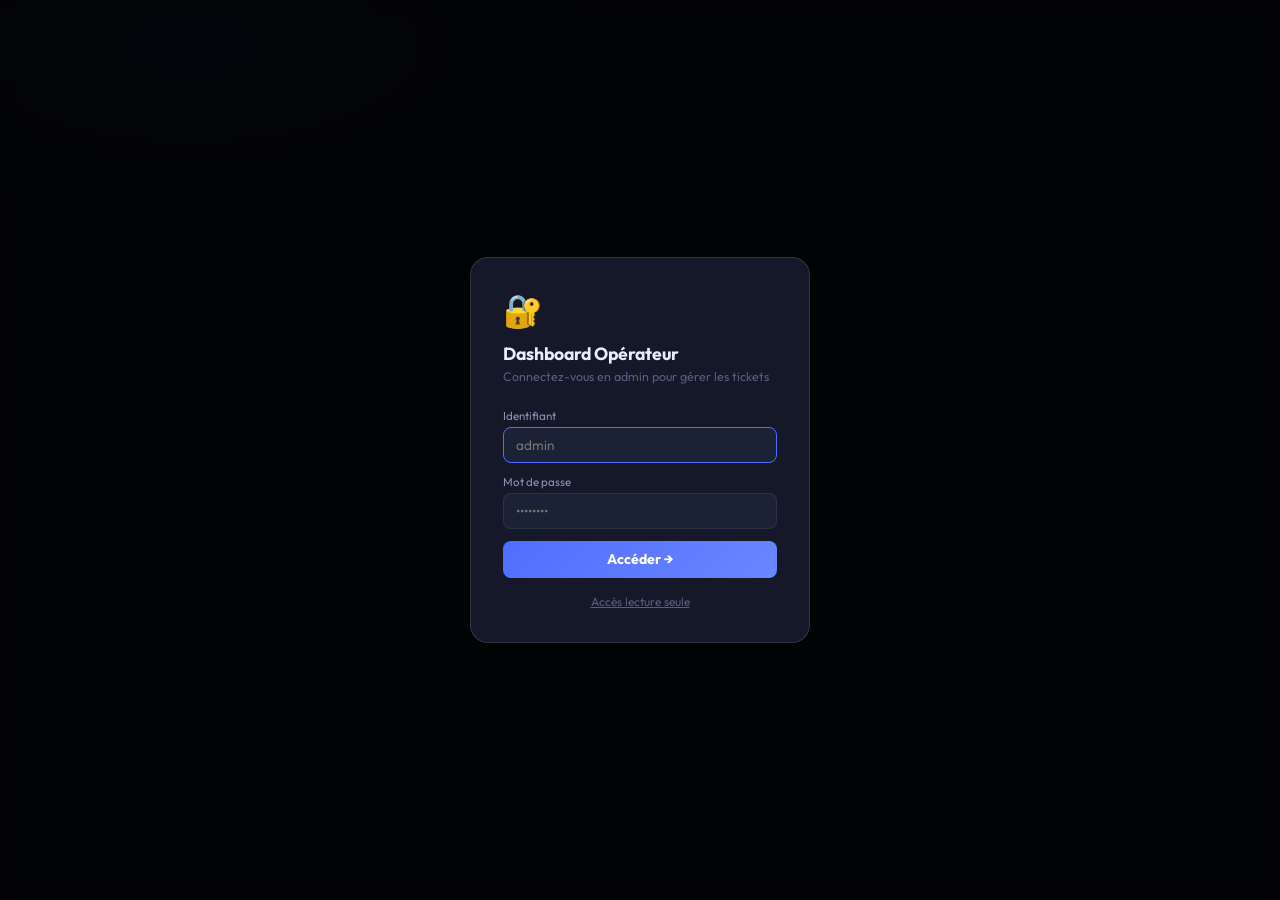
<file: frontend/pages/dashboard.html>
<!DOCTYPE html>
<html lang="fr">
<head>
<meta charset="UTF-8"/>
<meta name="viewport" content="width=device-width,initial-scale=1.0"/>
<title>Dashboard — Agent IA Mobile Money</title>
<link rel="icon" type="image/svg+xml" href="../favicon.svg"/>
<link rel="preconnect" href="https://fonts.googleapis.com"/>
<link rel="stylesheet" href="https://fonts.googleapis.com/css2?family=Outfit:wght@300;400;500;600;700;800&family=JetBrains+Mono:wght@400;500&display=swap"/>
<style>
*,*::before,*::after{box-sizing:border-box;margin:0;padding:0}
:root{
  --bg:#0C0F1A;--bg2:#141828;--bg3:#1C2235;--surface:#232840;--surface2:#2D3555;
  --border:rgba(255,255,255,0.07);--border2:rgba(255,255,255,0.13);
  --accent:#4F6EFF;--accent2:#6B86FF;--teal:#00D4B4;--green:#00D97E;
  --orange:#FF8C42;--red:#FF5A65;--gold:#FFB830;--purple:#A855F7;
  --text:#E8ECFF;--text2:#8B92B8;--text3:#555F85;
  --font:'Outfit',sans-serif;--mono:'JetBrains Mono',monospace;
}
body{font-family:var(--font);background:var(--bg);color:var(--text);min-height:100vh;transition:background .3s,color .3s;}
body::before{content:'';position:fixed;inset:0;pointer-events:none;z-index:0;
  background:radial-gradient(ellipse 50% 30% at 15% 5%,rgba(79,110,255,.1) 0%,transparent 70%);}

/* Login */
.login-overlay{position:fixed;inset:0;background:rgba(0,0,0,.8);backdrop-filter:blur(8px);
  z-index:200;display:flex;align-items:center;justify-content:center;}
.login-card{background:var(--bg2);border:1px solid var(--border2);border-radius:18px;
  padding:2rem;width:340px;animation:slideUp .3s cubic-bezier(.34,1.56,.64,1);}
@keyframes slideUp{from{opacity:0;transform:translateY(20px)}to{opacity:1;transform:translateY(0)}}
.login-icon{font-size:2rem;margin-bottom:.75rem;}
.login-title{font-size:1.1rem;font-weight:700;margin-bottom:.25rem;}
.login-sub{font-size:.78rem;color:var(--text3);margin-bottom:1.5rem;}
.lfield{margin-bottom:.7rem;}
.lfield label{font-size:.72rem;color:var(--text2);display:block;margin-bottom:.25rem;}
.lfield input{width:100%;background:var(--bg3);border:1px solid var(--border);
  border-radius:8px;padding:.5rem .75rem;font-size:.85rem;color:var(--text);
  font-family:var(--font);outline:none;transition:border-color .2s;}
.lfield input:focus{border-color:var(--accent);}
.btn-login{width:100%;padding:.6rem;background:linear-gradient(135deg,var(--accent),var(--accent2));
  border:none;border-radius:8px;color:white;font-size:.88rem;font-weight:700;
  font-family:var(--font);cursor:pointer;}
.login-err{font-size:.73rem;color:var(--red);margin-top:.5rem;display:none;}

/* Nav */
.nav{position:sticky;top:0;z-index:50;background:var(--bg2);backdrop-filter:blur(16px);
  border-bottom:1px solid var(--border);padding:.75rem 1.5rem;
  display:flex;align-items:center;gap:.75rem;}
.nav-logo{width:30px;height:30px;border-radius:8px;
  background:linear-gradient(135deg,var(--accent),var(--teal));
  display:flex;align-items:center;justify-content:center;font-weight:800;font-size:.7rem;}
.nav-title{font-weight:700;font-size:.92rem;}
.nav-links{display:flex;gap:.2rem;margin-left:1rem;}
.nl{padding:.3rem .7rem;border-radius:6px;font-size:.8rem;color:var(--text2);text-decoration:none;transition:all .15s;}
.nl:hover,.nl.active{background:var(--surface);color:var(--text);}
.nav-right{margin-left:auto;display:flex;align-items:center;gap:.75rem;}
.live{display:flex;align-items:center;gap:.4rem;background:rgba(0,217,126,.1);
  border:1px solid rgba(0,217,126,.25);border-radius:100px;
  padding:.25rem .75rem;font-size:.72rem;font-weight:600;color:var(--green);}
.live-d{width:6px;height:6px;border-radius:50%;background:var(--green);animation:blink 2s infinite;}
@keyframes blink{0%,100%{opacity:1}50%{opacity:.3}}
.admin-badge{padding:.25rem .7rem;background:rgba(255,90,101,.1);border:1px solid rgba(255,90,101,.25);
  border-radius:100px;font-size:.68rem;color:var(--red);font-weight:700;}
.last-upd{font-size:.7rem;color:var(--text3);}
.btn-sm{padding:.3rem .7rem;background:var(--surface);border:1px solid var(--border2);
  border-radius:6px;color:var(--text2);font-size:.75rem;font-family:var(--font);cursor:pointer;transition:all .15s;}
.btn-sm:hover{color:var(--text);}
.btn-logout{padding:.3rem .7rem;background:transparent;border:1px solid var(--border2);
  border-radius:6px;color:var(--text2);font-size:.75rem;font-family:var(--font);cursor:pointer;}
.btn-logout:hover{border-color:var(--red);color:var(--red);}
#theme-btn{width:28px;height:28px;border-radius:50%;background:var(--surface);
  border:1px solid var(--border2);color:var(--text2);cursor:pointer;
  display:flex;align-items:center;justify-content:center;flex-shrink:0;transition:all .2s;}

/* Page */
.page{max-width:1400px;margin:0 auto;padding:1.4rem;position:relative;z-index:1;}

/* KPI */
.kpi-grid{display:grid;grid-template-columns:repeat(7,1fr);gap:.85rem;margin-bottom:1.3rem;}
@media(max-width:1200px){.kpi-grid{grid-template-columns:repeat(4,1fr);}}
@media(max-width:700px){.kpi-grid{grid-template-columns:repeat(2,1fr);}}
.kpi{background:var(--bg2);border:1px solid var(--border);border-radius:14px;
  padding:.9rem 1rem;position:relative;overflow:hidden;}
.kpi::before{content:'';position:absolute;top:0;left:0;right:0;height:2px;
  background:linear-gradient(90deg,var(--kc,var(--accent)),transparent);}
.kpi-icon{width:32px;height:32px;border-radius:9px;display:flex;align-items:center;
  justify-content:center;margin-bottom:.6rem;}
.kpi-lbl{font-size:.63rem;color:var(--text3);text-transform:uppercase;letter-spacing:.08em;font-weight:600;margin-bottom:.2rem;}
.kpi-val{font-size:1.65rem;font-weight:800;line-height:1;}
.kpi-sub{font-size:.63rem;color:var(--text3);margin-top:.2rem;}

/* Grid principal */
.grid{display:grid;grid-template-columns:1fr 300px;gap:1rem;}
@media(max-width:1000px){.grid{grid-template-columns:1fr;}}

/* Cards */
.card{background:var(--bg2);border:1px solid var(--border);border-radius:14px;overflow:hidden;}
.card-hdr{padding:.75rem 1rem;border-bottom:1px solid var(--border);
  display:flex;align-items:center;justify-content:space-between;flex-wrap:wrap;gap:.5rem;}
.card-title{font-size:.83rem;font-weight:700;}
.card-body{padding:1rem;}

/* Toolbar */
.toolbar{display:flex;gap:.4rem;flex-wrap:wrap;align-items:center;}
.fsel{padding:.25rem .55rem;background:var(--bg3);border:1px solid var(--border2);
  border-radius:6px;color:var(--text2);font-size:.73rem;font-family:var(--font);outline:none;}
.search-inp{padding:.25rem .55rem;background:var(--bg3);border:1px solid var(--border2);
  border-radius:6px;color:var(--text);font-size:.73rem;font-family:var(--font);outline:none;width:150px;}
.search-inp:focus,.fsel:focus{border-color:var(--accent);}

/* Table */
.tbl-wrap{overflow-x:auto;}
table{width:100%;border-collapse:collapse;font-size:.76rem;}
thead th{padding:.5rem .7rem;text-align:left;font-size:.63rem;font-weight:600;
  color:var(--text3);text-transform:uppercase;letter-spacing:.07em;
  background:var(--bg3);border-bottom:1px solid var(--border);}
tbody td{padding:.6rem .7rem;border-bottom:1px solid var(--border);color:var(--text2);vertical-align:middle;}
tbody tr:last-child td{border-bottom:none;}
tbody tr:hover td{background:rgba(255,255,255,.02);}
.td-id{font-family:var(--mono);font-size:.67rem;color:var(--text);}
.empty{text-align:center;padding:2.5rem;color:var(--text3);}

.badge{display:inline-block;padding:2px 8px;border-radius:100px;font-size:.63rem;font-weight:700;border:1px solid;}
.b-p1{background:rgba(255,90,101,.14);color:var(--red);border-color:rgba(255,90,101,.25);}
.b-p2{background:rgba(255,140,66,.14);color:var(--orange);border-color:rgba(255,140,66,.25);}
.b-p3{background:rgba(139,146,184,.1);color:var(--text2);border-color:var(--border2);}
.b-ouvert{background:rgba(79,110,255,.12);color:var(--accent2);border-color:rgba(79,110,255,.2);}
.b-en_cours{background:rgba(255,184,48,.12);color:var(--gold);border-color:rgba(255,184,48,.2);}
.b-resolu{background:rgba(0,217,126,.12);color:var(--green);border-color:rgba(0,217,126,.2);}

.actions{display:flex;gap:.35rem;}
.btn-action{padding:2px 7px;border-radius:5px;font-size:.65rem;font-weight:600;
  font-family:var(--font);cursor:pointer;border:1px solid;transition:all .15s;}
.btn-encours{background:rgba(255,184,48,.1);color:var(--gold);border-color:rgba(255,184,48,.3);}
.btn-encours:hover{background:rgba(255,184,48,.25);}
.btn-resoudre{background:rgba(0,217,126,.1);color:var(--green);border-color:rgba(0,217,126,.3);}
.btn-resoudre:hover{background:rgba(0,217,126,.25);}
.pdf-btn{font-size:.65rem;color:var(--accent2);padding:2px 7px;
  border:1px solid rgba(79,110,255,.3);border-radius:4px;text-decoration:none;}
.pdf-btn:hover{background:rgba(79,110,255,.14);}

/* Colonne droite */
.rcol{display:flex;flex-direction:column;gap:1rem;min-width:0;}
.bars{display:flex;flex-direction:column;gap:.55rem;}
.bar-row{display:flex;flex-direction:column;gap:.2rem;}
.bar-top{display:flex;justify-content:space-between;align-items:center;gap:.5rem;}
.bar-lbl{color:var(--text2);font-size:.73rem;text-transform:capitalize;
  white-space:nowrap;overflow:hidden;text-overflow:ellipsis;max-width:140px;}
.bar-cnt{color:var(--text);font-weight:600;font-size:.73rem;flex-shrink:0;}
.bar-track{height:5px;background:var(--bg3);border-radius:3px;overflow:hidden;}
.bar-fill{height:100%;border-radius:3px;transition:width .6s cubic-bezier(.4,0,.2,1);}

/* Modal */
.modal-bg{display:none;position:fixed;inset:0;background:rgba(0,0,0,.7);
  backdrop-filter:blur(4px);z-index:300;align-items:center;justify-content:center;}
.modal-bg.open{display:flex;}
.modal{background:var(--bg2);border:1px solid var(--border2);border-radius:16px;
  max-width:480px;width:90%;animation:mIn .25s cubic-bezier(.34,1.56,.64,1);}
@keyframes mIn{from{opacity:0;transform:scale(.92)}to{opacity:1;transform:scale(1)}}
.modal-hdr{padding:1rem 1.2rem;border-bottom:1px solid var(--border);
  display:flex;align-items:center;justify-content:space-between;}
.modal-title{font-weight:700;font-size:.9rem;}
.modal-close{background:none;border:none;color:var(--text2);font-size:1rem;cursor:pointer;}
.modal-body{padding:1.2rem;display:flex;flex-direction:column;gap:.7rem;}
.mfield label{font-size:.72rem;color:var(--text2);display:block;margin-bottom:.25rem;}
.mfield select,.mfield input,.mfield textarea{
  width:100%;background:var(--bg3);border:1px solid var(--border);
  border-radius:8px;padding:.5rem .75rem;font-size:.82rem;color:var(--text);
  font-family:var(--font);outline:none;}
.mfield textarea{resize:vertical;min-height:70px;}
.mfield select:focus,.mfield input:focus,.mfield textarea:focus{border-color:var(--accent);}
.modal-ftr{padding:.9rem 1.2rem;border-top:1px solid var(--border);
  display:flex;gap:.5rem;justify-content:flex-end;}
.btn-save{padding:.5rem 1rem;background:linear-gradient(135deg,var(--accent),var(--accent2));
  border:none;border-radius:8px;color:white;font-size:.82rem;font-weight:700;
  font-family:var(--font);cursor:pointer;}
.btn-cancel{padding:.5rem 1rem;background:transparent;border:1px solid var(--border2);
  border-radius:8px;color:var(--text2);font-size:.82rem;font-family:var(--font);cursor:pointer;}

.toast{position:fixed;bottom:1.5rem;right:1.5rem;padding:.6rem 1.2rem;
  border-radius:8px;font-size:.82rem;font-weight:600;color:white;
  animation:toastIn .3s ease;z-index:400;}
@keyframes toastIn{from{opacity:0;transform:translateY(8px)}to{opacity:1;transform:translateY(0)}}
</style>
</head>
<body>

<div class="login-overlay" id="login-overlay">
  <div class="login-card">
    <div class="login-icon">🔐</div>
    <div class="login-title">Dashboard Opérateur</div>
    <div class="login-sub">Connectez-vous en admin pour gérer les tickets</div>
    <div class="lfield">
      <label>Identifiant</label>
      <input type="text" id="l-user" placeholder="admin" onkeydown="if(event.key==='Enter')document.getElementById('l-pass').focus()"/>
    </div>
    <div class="lfield">
      <label>Mot de passe</label>
      <input type="password" id="l-pass" placeholder="••••••••" onkeydown="if(event.key==='Enter')login()"/>
    </div>
    <button class="btn-login" onclick="login()">Accéder →</button>
    <div style="text-align:center;margin-top:.75rem;">
      <span style="font-size:.75rem;color:var(--text3);cursor:pointer;text-decoration:underline" onclick="accesPublic()">
        Accès lecture seule
      </span>
    </div>
    <div class="login-err" id="l-err">Identifiants incorrects.</div>
  </div>
</div>

<nav class="nav" id="navbar" style="display:none">
  <div class="nav-logo">IA</div>
  <div class="nav-title">Dashboard</div>
  <div class="nav-links">
    <a href="../index.html" class="nl">Accueil</a>
    <a href="chat.html" class="nl">Chat</a>
    <a href="dashboard.html" class="nl active">Dashboard</a>
    <a href="https://web.telegram.org/a/#8771992276" class="nl" target="_blank">Telegram</a>
    <a href="scenarios.html" class="nl">Scenarios</a>
  </div>
  <div class="nav-right">
    <div class="live"><div class="live-d"></div>Live</div>
    <span class="admin-badge" id="admin-badge" style="display:none">ADMIN</span>
    <span class="last-upd" id="last-upd">—</span>
    <button class="btn-sm" onclick="charger()">↺</button>
    <button id="theme-btn" onclick="toggleTheme()" title="Changer le thème"></button>
    <button class="btn-logout" onclick="logout()" id="btn-logout" style="display:none">Déconnexion</button>
  </div>
</nav>

<div class="page" id="app-page" style="display:none">

  <div class="kpi-grid">
    <div class="kpi" style="--kc:var(--accent)">
      <div class="kpi-icon" style="background:rgba(79,110,255,.12)">
        <svg width="18" height="18" viewBox="0 0 24 24" fill="none" stroke="#4F6EFF" stroke-width="2" stroke-linecap="round" stroke-linejoin="round"><path d="M14 2H6a2 2 0 0 0-2 2v16a2 2 0 0 0 2 2h12a2 2 0 0 0 2-2V8z"/><polyline points="14 2 14 8 20 8"/><line x1="16" y1="13" x2="8" y2="13"/><line x1="16" y1="17" x2="8" y2="17"/></svg>
      </div>
      <div class="kpi-lbl">Total tickets</div>
      <div class="kpi-val" id="k-total">—</div>
    </div>
    <div class="kpi" style="--kc:var(--orange)">
      <div class="kpi-icon" style="background:rgba(255,140,66,.12)">
        <svg width="18" height="18" viewBox="0 0 24 24" fill="none" stroke="#FF8C42" stroke-width="2" stroke-linecap="round" stroke-linejoin="round"><circle cx="12" cy="12" r="10"/><polyline points="12 6 12 12 16 14"/></svg>
      </div>
      <div class="kpi-lbl">En attente</div>
      <div class="kpi-val" id="k-ouverts" style="color:var(--orange)">—</div>
    </div>
    <div class="kpi" style="--kc:var(--green)">
      <div class="kpi-icon" style="background:rgba(0,217,126,.12)">
        <svg width="18" height="18" viewBox="0 0 24 24" fill="none" stroke="#00D97E" stroke-width="2" stroke-linecap="round" stroke-linejoin="round"><path d="M22 11.08V12a10 10 0 1 1-5.93-9.14"/><polyline points="22 4 12 14.01 9 11.01"/></svg>
      </div>
      <div class="kpi-lbl">Résolus</div>
      <div class="kpi-val" id="k-resolus" style="color:var(--green)">—</div>
    </div>
    <div class="kpi" style="--kc:var(--red)">
      <div class="kpi-icon" style="background:rgba(255,90,101,.12)">
        <svg width="18" height="18" viewBox="0 0 24 24" fill="none" stroke="#FF5A65" stroke-width="2" stroke-linecap="round" stroke-linejoin="round"><path d="M10.29 3.86L1.82 18a2 2 0 0 0 1.71 3h16.94a2 2 0 0 0 1.71-3L13.71 3.86a2 2 0 0 0-3.42 0z"/><line x1="12" y1="9" x2="12" y2="13"/><line x1="12" y1="17" x2="12.01" y2="17"/></svg>
      </div>
      <div class="kpi-lbl">P1 Urgents</div>
      <div class="kpi-val" id="k-p1" style="color:var(--red)">—</div>
    </div>
    <div class="kpi" style="--kc:var(--teal)">
      <div class="kpi-icon" style="background:rgba(0,212,180,.12)">
        <svg width="18" height="18" viewBox="0 0 24 24" fill="none" stroke="#00D4B4" stroke-width="2" stroke-linecap="round" stroke-linejoin="round"><line x1="18" y1="20" x2="18" y2="10"/><line x1="12" y1="20" x2="12" y2="4"/><line x1="6" y1="20" x2="6" y2="14"/></svg>
      </div>
      <div class="kpi-lbl">Taux résolution</div>
      <div class="kpi-val" id="k-taux" style="color:var(--teal)">—</div>
    </div>
    <div class="kpi" style="--kc:var(--purple)">
      <div class="kpi-icon" style="background:rgba(168,85,247,.12)">
        <svg width="18" height="18" viewBox="0 0 24 24" fill="none" stroke="#A855F7" stroke-width="2" stroke-linecap="round" stroke-linejoin="round"><path d="M21 15a2 2 0 0 1-2 2H7l-4 4V5a2 2 0 0 1 2-2h14a2 2 0 0 1 2 2z"/></svg>
      </div>
      <div class="kpi-lbl">Sessions actives</div>
      <div class="kpi-val" id="k-sessions" style="color:var(--purple)">—</div>
    </div>
    <div class="kpi" style="--kc:var(--gold)">
      <div class="kpi-icon" style="background:rgba(255,184,48,.12)">
        <svg width="18" height="18" viewBox="0 0 24 24" fill="none" stroke="#FFB830" stroke-width="2" stroke-linecap="round" stroke-linejoin="round"><polygon points="12 2 15.09 8.26 22 9.27 17 14.14 18.18 21.02 12 17.77 5.82 21.02 7 14.14 2 9.27 8.91 8.26 12 2"/></svg>
      </div>
      <div class="kpi-lbl">CSAT moyen</div>
      <div class="kpi-val" id="k-csat" style="color:var(--gold)">—</div>
      <div class="kpi-sub">Note /5</div>
    </div>
  </div>

  <div class="grid">
    <div>
      <div class="card">
        <div class="card-hdr">
          <div class="card-title">Tickets</div>
          <div class="toolbar">
            <input class="search-inp" id="search" placeholder="Rechercher..." oninput="filtrer()"/>
            <select class="fsel" id="f-st" onchange="filtrer()">
              <option value="">Tous statuts</option>
              <option value="ouvert">Ouvert</option>
              <option value="en_cours">En cours</option>
              <option value="resolu">Résolu</option>
            </select>
            <select class="fsel" id="f-pr" onchange="filtrer()">
              <option value="">Toutes priorités</option>
              <option value="P1">P1</option>
              <option value="P2">P2</option>
              <option value="P3">P3</option>
            </select>
          </div>
        </div>
        <div class="tbl-wrap">
          <table>
            <thead>
              <tr>
                <th>Référence</th><th>Type</th><th>Canal</th>
                <th>Priorité</th><th>Statut</th><th>Date</th>
                <th>CSAT</th><th>PDF</th><th id="th-actions"></th>
              </tr>
            </thead>
            <tbody id="tbody">
              <tr><td colspan="9" class="empty">Chargement...</td></tr>
            </tbody>
          </table>
        </div>
      </div>
    </div>

    <div class="rcol">
      <div class="card">
        <div class="card-hdr"><div class="card-title">Par type</div></div>
        <div class="card-body"><div class="bars" id="bars-types"></div></div>
      </div>
      <div class="card">
        <div class="card-hdr"><div class="card-title">Par canal</div></div>
        <div class="card-body"><div class="bars" id="bars-canaux"></div></div>
      </div>
    </div>
  </div>
</div>

<div class="modal-bg" id="modal-bg" onclick="closeModal(event)">
  <div class="modal">
    <div class="modal-hdr">
      <div class="modal-title" id="modal-title">Mettre à jour</div>
      <button class="modal-close" onclick="fermerModal()">✕</button>
    </div>
    <div class="modal-body">
      <div class="mfield">
        <label>Statut</label>
        <select id="m-statut">
          <option value="ouvert">Ouvert</option>
          <option value="en_cours">En cours</option>
          <option value="resolu">Résolu</option>
        </select>
      </div>
      <div class="mfield">
        <label>Agent assigné</label>
        <input type="text" id="m-agent" placeholder="Nom du conseiller"/>
      </div>
      <div class="mfield">
        <label>Note / Commentaire</label>
        <textarea id="m-note" placeholder="Ajouter une note..."></textarea>
      </div>
    </div>
    <div class="modal-ftr">
      <button class="btn-cancel" onclick="fermerModal()">Annuler</button>
      <button class="btn-save" onclick="sauvegarder()">Sauvegarder</button>
    </div>
  </div>
</div>

<script>
const API = 'http://localhost:8000/api/v1';
const ADMIN_USER = 'admin';
const ADMIN_PASS = 'agentia2026';
const COLORS = ['#4F6EFF','#00D4B4','#A855F7','#FF8C42','#FFB830','#FF5A65','#00D97E'];

let tousTickets = [], isAdmin = false, ticketEnCours = null, intervalle = null;

// ── Theme ─────────────────────────────────────────────────────────────────────
const THEME_KEY = 'agentia_theme';
const THEMES = {
  dark:  {'--bg':'#0C0F1A','--bg2':'#141828','--bg3':'#1C2235','--surface':'#232840','--border':'rgba(255,255,255,0.07)','--border2':'rgba(255,255,255,0.13)','--text':'#E8ECFF','--text2':'#8B92B8','--text3':'#555F85'},
  light: {
    '--bg':      '#9AAEF5',
    '--bg2':     '#A8BAFF',
    '--bg3':     '#C2CEFF',
    '--surface': '#8EA0E8',
    '--border':  'rgba(20,30,80,0.12)',
    '--border2': 'rgba(20,30,80,0.22)',
    '--text':    '#0C0F1A',
    '--text2':   '#1E2D6B',
    '--text3':   '#3A4A90',
  },
};
function appliquerTheme(theme, animate=false) {
  const root = document.documentElement;
  const apply = () => { Object.entries(THEMES[theme]).forEach(([k,v]) => root.style.setProperty(k,v)); root.setAttribute('data-theme',theme); };
  if (animate) {
    const o = document.createElement('div');
    o.style.cssText = `position:fixed;inset:0;z-index:9999;background:${theme==='light'?'#fff':'#0C0F1A'};opacity:0;pointer-events:none;transition:opacity .25s ease`;
    document.body.appendChild(o);
    requestAnimationFrame(() => { o.style.opacity='0.9'; setTimeout(() => { apply(); o.style.opacity='0'; setTimeout(()=>o.remove(),280); },250); });
  } else { apply(); }
  localStorage.setItem(THEME_KEY, theme);
  majBtnTheme(theme);
}
function majBtnTheme(theme) {
  const btn = document.getElementById('theme-btn');
  if (!btn) return;
  btn.innerHTML = theme==='light'
    ? `<svg width="14" height="14" viewBox="0 0 24 24" fill="none" stroke="currentColor" stroke-width="2" stroke-linecap="round" stroke-linejoin="round"><path d="M21 12.79A9 9 0 1 1 11.21 3 7 7 0 0 0 21 12.79z"/></svg>`
    : `<svg width="14" height="14" viewBox="0 0 24 24" fill="none" stroke="currentColor" stroke-width="2" stroke-linecap="round" stroke-linejoin="round"><circle cx="12" cy="12" r="5"/><line x1="12" y1="1" x2="12" y2="3"/><line x1="12" y1="21" x2="12" y2="23"/><line x1="4.22" y1="4.22" x2="5.64" y2="5.64"/><line x1="18.36" y1="18.36" x2="19.78" y2="19.78"/><line x1="1" y1="12" x2="3" y2="12"/><line x1="21" y1="12" x2="23" y2="12"/><line x1="4.22" y1="19.78" x2="5.64" y2="18.36"/><line x1="18.36" y1="5.64" x2="19.78" y2="4.22"/></svg>`;
}
function toggleTheme() {
  const btn = document.getElementById('theme-btn');
  if (btn) { btn.style.transform='scale(0.8) rotate(180deg)'; btn.style.transition='transform .3s cubic-bezier(.34,1.56,.64,1)'; setTimeout(()=>{ btn.style.transform='scale(1) rotate(0deg)'; },300); }
  const t = localStorage.getItem(THEME_KEY)||'dark';
  appliquerTheme(t==='dark'?'light':'dark', true);
}
appliquerTheme(localStorage.getItem(THEME_KEY)||'dark');

// ── Auth ──────────────────────────────────────────────────────────────────────
async function login() {
  const u = document.getElementById('l-user').value.trim();
  const p = document.getElementById('l-pass').value;
  try {
    const res = await fetch(`${API}/auth/admin/login`, {
      method: 'POST',
      headers: {'Content-Type':'application/json'},
      body: JSON.stringify({username: u, password: p})
    });
    const data = await res.json();
    if (data.succes) { isAdmin = true; demarrer(); }
    else { document.getElementById('l-err').style.display = 'block'; }
  } catch(e) {
    document.getElementById('l-err').textContent = 'Erreur serveur.';
    document.getElementById('l-err').style.display = 'block';
  }
}

function accesPublic() { isAdmin=false; demarrer(); }
function demarrer() {
  document.getElementById('login-overlay').style.display='none';
  document.getElementById('navbar').style.display='flex';
  document.getElementById('app-page').style.display='block';
  if (isAdmin) {
    document.getElementById('admin-badge').style.display='inline-block';
    document.getElementById('btn-logout').style.display='block';
    document.getElementById('th-actions').textContent='Actions';
  }
  majBtnTheme(localStorage.getItem(THEME_KEY)||'dark');
  charger();
  intervalle = setInterval(charger, 5000);
}
function logout() {
  isAdmin=false; clearInterval(intervalle);
  document.getElementById('login-overlay').style.display='flex';
  document.getElementById('navbar').style.display='none';
  document.getElementById('app-page').style.display='none';
  document.getElementById('admin-badge').style.display='none';
  document.getElementById('btn-logout').style.display='none';
  document.getElementById('l-pass').value='';
  document.getElementById('l-err').style.display='none';
  document.getElementById('th-actions').textContent='';
}

// ── Data ──────────────────────────────────────────────────────────────────────
async function charger() {
  try {
    const data = await fetch(`${API}/dashboard/metriques`).then(r=>r.json());
    const k=data.kpis;
    const s=(id,v)=>{const el=document.getElementById(id);if(el)el.textContent=v;};
    s('k-total',k.total_tickets); s('k-ouverts',k.tickets_ouverts);
    s('k-resolus',k.tickets_resolus); s('k-p1',k.incidents_p1);
    s('k-taux',k.taux_resolution_pct+'%'); s('k-sessions',k.sessions_actives);
    s('k-csat', data.csat?.moyenne ? data.csat.moyenne.toFixed(1) : '—');
    tousTickets = data.tickets_recents||[];
    filtrer();
    majBars('bars-types', data.repartition_types||{});
    majBars('bars-canaux', data.repartition_canaux||{}, '#00D4B4');
    document.getElementById('last-upd').textContent = new Date().toLocaleTimeString('fr-FR',{hour:'2-digit',minute:'2-digit',second:'2-digit'});
  } catch(e) { console.warn('API indispo:', e.message); }
}

function filtrer() {
  const search = document.getElementById('search').value.toLowerCase();
  const st = document.getElementById('f-st').value;
  const pr = document.getElementById('f-pr').value;
  let f = tousTickets;
  if (st) f=f.filter(t=>t.statut===st);
  if (pr) f=f.filter(t=>t.priorite===pr);
  if (search) f=f.filter(t=>t.id.toLowerCase().includes(search)||(t.telephone||'').includes(search)||(t.type_reclamation||'').toLowerCase().includes(search));
  afficherTickets(f);
}

function afficherTickets(tickets) {
  const tbody=document.getElementById('tbody');
  if (!tickets.length) { tbody.innerHTML='<tr><td colspan="9" class="empty">Aucun ticket.</td></tr>'; return; }
  tbody.innerHTML=tickets.map(t=>{
    const date=(t.date_ouverture||'').slice(0,16).replace('T',' ');
    const bp=`b-${(t.priorite||'p3').toLowerCase()}`;
    const bs=`b-${(t.statut||'ouvert').replace(/\s/g,'_')}`;
    const csat=t.csat?'⭐'.repeat(t.csat.note):'—';
    const adminCols=isAdmin?`<td><div class="actions">
      ${t.statut==='ouvert'?`<button class="btn-action btn-encours" onclick="ouvrirModal('${t.id}','en_cours')">En cours</button>`:''}
      ${t.statut!=='resolu'?`<button class="btn-action btn-resoudre" onclick="ouvrirModal('${t.id}','resolu')">Résoudre</button>`:''}
    </div></td>`:'<td></td>';
    return `<tr>
      <td class="td-id">${t.id}</td>
      <td>${(t.type_reclamation||'—').replace(/_/g,' ')}</td>
      <td>${t.canal_origine||'—'}</td>
      <td><span class="badge ${bp}">${t.priorite}</span></td>
      <td><span class="badge ${bs}">${(t.statut||'').replace(/_/g,' ')}</span></td>
      <td style="font-size:.67rem;color:var(--text3)">${date}</td>
      <td style="font-size:.8rem">${csat}</td>
      <td><a class="pdf-btn" href="${API}/rapports/${t.id}/pdf" target="_blank">PDF</a></td>
      ${adminCols}
    </tr>`;
  }).join('');
}

function majBars(id, data, couleur='#4F6EFF') {
  const zone=document.getElementById(id);
  const entries=Object.entries(data).sort((a,b)=>b[1]-a[1]);
  const max=entries[0]?.[1]||1;
  if (!entries.length) { zone.innerHTML='<div style="font-size:.73rem;color:var(--text3)">Aucune donnée</div>'; return; }
  zone.innerHTML=entries.map(([lbl,cnt],i)=>`
    <div class="bar-row">
      <div class="bar-top">
        <span class="bar-lbl">${lbl.replace(/_/g,' ')}</span>
        <span class="bar-cnt">${cnt}</span>
      </div>
      <div class="bar-track"><div class="bar-fill" style="width:${Math.round(cnt/max*100)}%;background:${COLORS[i%COLORS.length]}"></div></div>
    </div>`).join('');
}

// ── Modal ─────────────────────────────────────────────────────────────────────
function ouvrirModal(id, statutDefaut) {
  if (!isAdmin) return;
  ticketEnCours=id;
  document.getElementById('modal-title').textContent=`Ticket ${id}`;
  document.getElementById('m-statut').value=statutDefaut;
  document.getElementById('m-agent').value='';
  document.getElementById('m-note').value='';
  document.getElementById('modal-bg').classList.add('open');
}
function fermerModal() { document.getElementById('modal-bg').classList.remove('open'); ticketEnCours=null; }
function closeModal(e) { if(e.target===document.getElementById('modal-bg')) fermerModal(); }
async function sauvegarder() {
  if (!ticketEnCours||!isAdmin) return;
  try {
    const res=await fetch(`${API}/dashboard/tickets/${ticketEnCours}`,{
      method:'PATCH',headers:{'Content-Type':'application/json'},
      body:JSON.stringify({statut:document.getElementById('m-statut').value,agent_assigne:document.getElementById('m-agent').value||null,note:document.getElementById('m-note').value||null})
    });
    const data=await res.json();
    if (data.succes!==false) { toast('Ticket mis à jour !'); fermerModal(); await charger(); }
    else { toast('Erreur : '+(data.erreur||'inconnue'),true); }
  } catch(e) { toast('Erreur réseau.',true); }
}
function toast(msg,err=false) {
  const t=document.createElement('div');
  t.className='toast'; t.textContent=msg;
  t.style.background=err?'var(--red)':'var(--green)';
  document.body.appendChild(t); setTimeout(()=>t.remove(),3000);
}
window.onload=()=>document.getElementById('l-user').focus();
</script>
</body>
</html>
</file>
